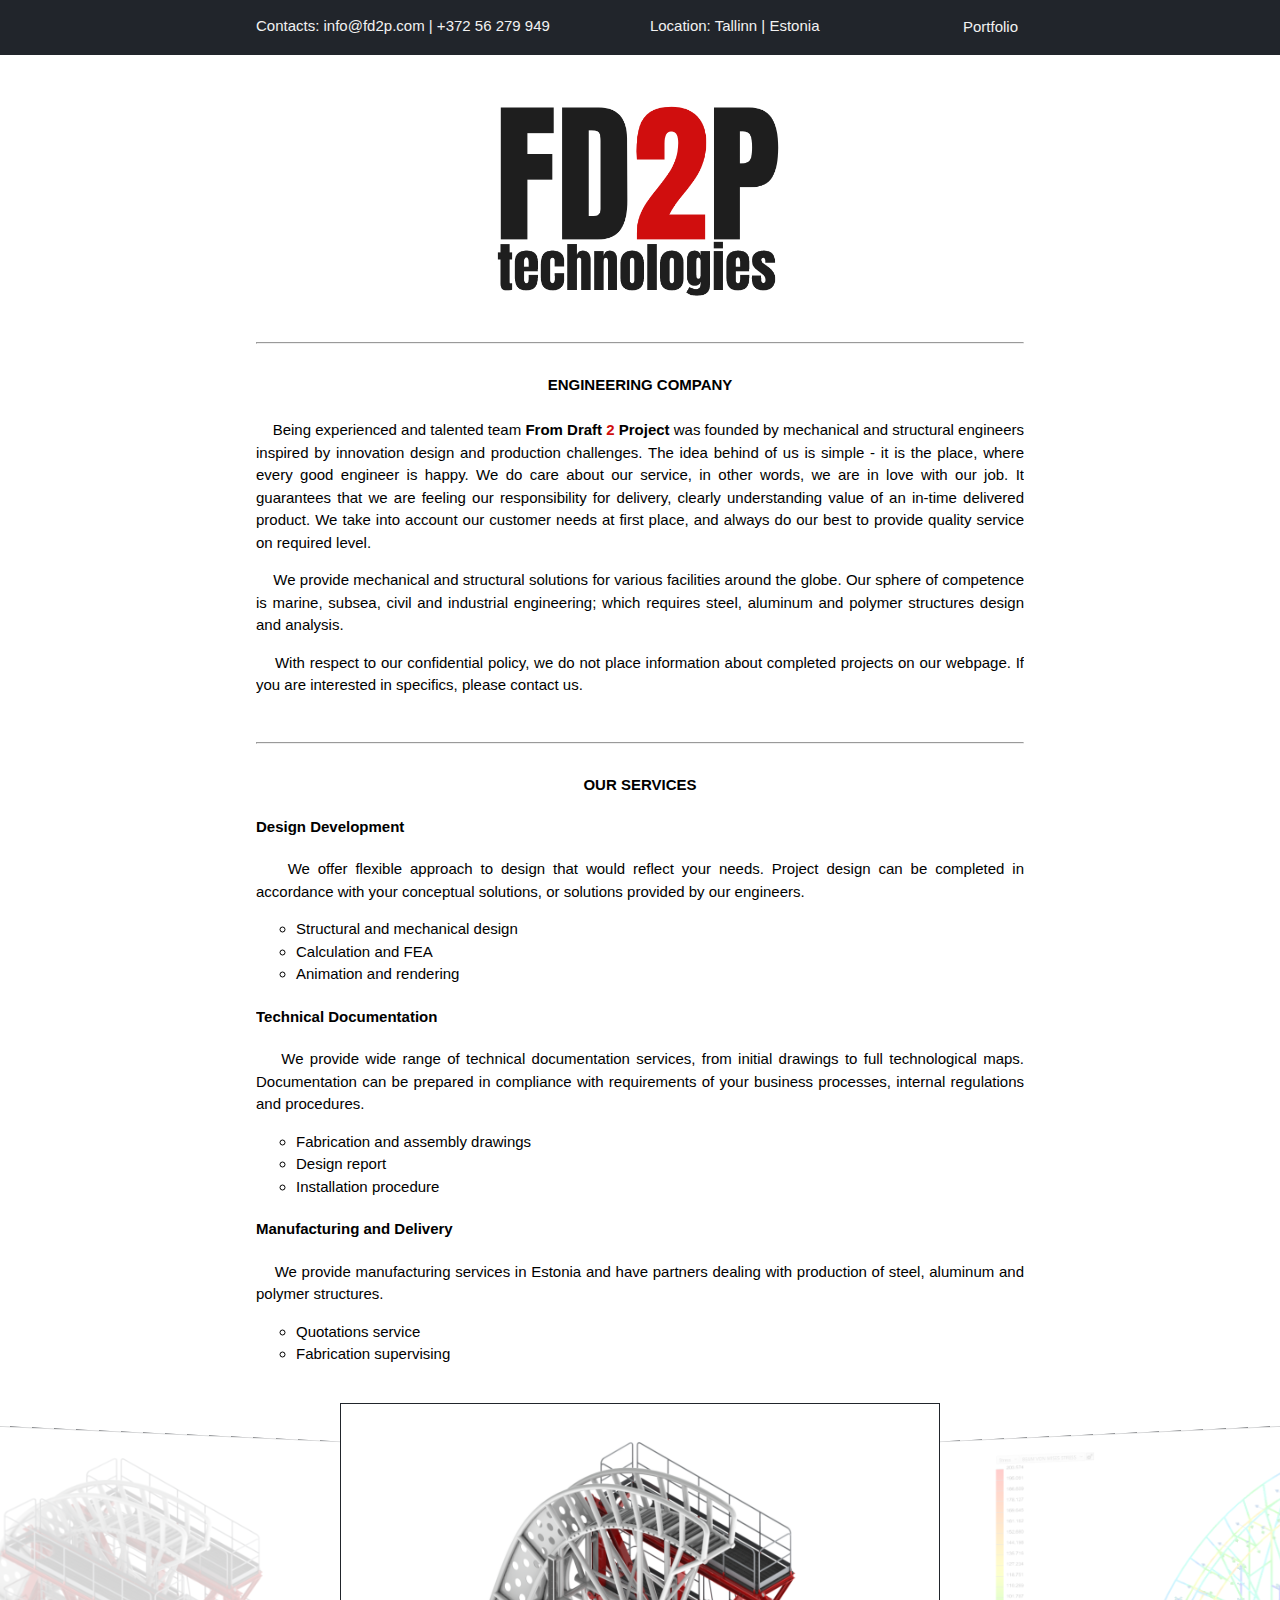
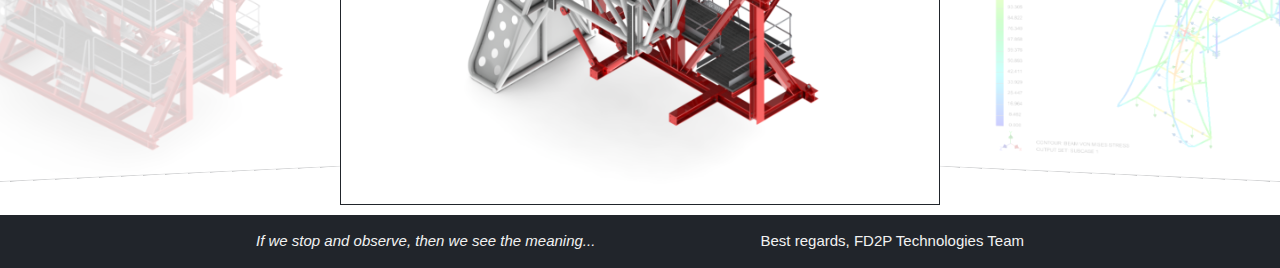
<file: index.html>
<!DOCTYPE html>
<html lang="en" dir="ltr">

  <head>
    <meta charset="utf-8">
    <meta name="viewport" content="width=device-width">
    <meta name="description" content="engineering company">
    <meta name="keywords" content="engineering, design, structural analysis, solidworks, inventor, engineering estonia, engineering tallinn">
    <meta name="author" content="mEQd">
    <title>FD2P Technologies | Welcome</title>
    <link rel="shortcut icon" href="./img/logo6.png" type="image/x-icon"/>
    <link rel="stylesheet" href="./css/style.css">
    <link rel="stylesheet" href="./css/swiper.min.css">
    <link rel="stylesheet" href="./css/animation.css">
  </head>

  <body>

<script>
    if ( window.history.replaceState ) {
      window.history.replaceState( null, null, window.location.href );
    }
</script>

<div class="form-popup" id="myForm">
  <form class="form-container" id="gform" target="hidden_iframe" onsubmit="submitted=true;"
  action="https://docs.google.com/forms/d/e/1FAIpQLScTd9fBzCMuUhwUB9GuHUFbkPM0qMY5mmIAIrSty6sQ7PY_sQ/formResponse?" >
    <h4>Document will be sent to your email</h4>
    <div class="box">
    <input type="email" for="entry.1957340205" placeholder="Enter your email" name="entry.1957340205" required>
    </div>
    <div class="box">
    <input type="name" for="entry.2038992309" placeholder="Enter your name" name="entry.2038992309" required>
    </div>
    <div class="box">
    <input type="organization" for="entry.385636057" placeholder="Enter your organization" name="entry.385636057" required>
    </div>
    <div class="box">
      <textarea type="message" for="entry.1992008592" placeholder="Enter your message" name="entry.1992008592" required></textarea>
    </div>
    <button type="submit" name="submit" value="submit" class="btn">Submit</button>
  </form>

<iframe name="hidden_iframe" id="hidden_iframe" style="display:none;" onload="if(submitted){}"></iframe>

<script
    src="https://code.jquery.com/jquery-3.4.1.min.js">
</script>

<script>
  var submitted = false;
</script>

  <script> $('#myForm').on('submit', function(e){

    	var container = $("#myForm");

    $('#myForm h4').text("Your submission has been processed. Thank you!");
        function fade(){
		      container.fadeOut();
          $('#gform').trigger("reset");
        }
        setTimeout(fade, 1000);
        });
      </script>

  <script>
    if ( window.history.replaceState ) {
      window.history.replaceState( null, null, window.location.href );
    }
  </script>

</div>

<script>
function Form() {
    	var container = $("#myForm");
    if (document.getElementById("myForm").style.display == "block") {
		container.fadeOut();
    }
    else {
		container.fadeIn();
      document.getElementById("myForm").style.opacity = "0.5";
      $('#myForm h4').text("Document will be sent to your email");
    }
}
</script>

<script>

$(document).mouseup(function(e) {

	var container = $("#myForm");

	if (!container.is(e.target) && container.has(e.target).length === 0){

		container.fadeOut();

	}
});

</script>

<!--Header-->
    <section id="header">
      <div class="container60">
        <ul>
          <li>Contacts: info@fd2p.com | +372 56 279 949</li>
          <li>Location: Tallinn | Estonia</li>
        </ul>
        <button class="open-button" onclick="Form()">Portfolio</button>
      </div>
    </section>

<!--Showcase-->
    <section id="showcase">
      <div class="container-absolute">
        <div class='row'>
          <div class='column-text'>
            <div class="box-animation-5">
              <div>that the dreams and plans have materialized for the comfort and welfare of all.</div>
            </div>
          </div>
          <div class='column-text'>
            <div class="box-animation-6">
              <div>I take the vision which comes from dreams and apply the magic of science and mathematics,</div>
            </div>
          </div>
          <div class='column-notext'>
          </div>
          <div class='column-text'>
            <div class="box-animation-7">
              <div>employing the capital of the thrifty and the products of many industries,</div>
            </div>
          </div>
          <div class='column-text'>
            <div class="box-animation-8">
              <div>And when we have completed our task all can see</div>
            </div>
          </div>
        </div>
        <div class='row'>
          <div class='column-text'>
            <div class="box-animation-9">
              <div>I organize the efforts and skills of my fellow workers</div>
            </div>
          </div>
          <div class='column-text'>
            <div class="box-animation-10">
              <div>and together we work toward our goal undaunted by hazards and obstacles.</div>
            </div>
          </div>
          <div class='column-notext'>
          </div>
          <div class='column-text'>
            <div class="box-animation-11">
              <div>I am an Engineer, I serve mankind, by making dreams come true.</div>
            </div>
          </div>
          <div class='column-text'>
            <div class="box-animation-12">
              <div>adding the heritage of my profession and my knowledge of nature's materials to create a design.</div>
            </div>
          </div>
        </div>
      </div>

      <div class="container100">
        <div class='row'>
          <div class='column-long'>
          </div>
        </div>
        <div class='row'>
          <div class='column-side'>
          </div>
          <div class='column-middle'>
            <img src="./img/logo5.png">
          </div>
            <div class='column-side'>
          </div>
        </div>
        <div class='row'>
          <div class='column-long'>
          </div>
        </div>
      </div>
    </section>

<!--About us-->
    <section id="aboutUs">
<div class="row-main">

  </div>
      <div class="container60">
        <hr>
        <br>
        <center><b>ENGINEERING COMPANY</b></center>
        <br>
      &nbsp; &nbsp; Being experienced and talented team <b>From Draft <font color="#d00e0e">2</font> Project</b>
          was founded by mechanical and structural engineers inspired by innovation design and production challenges.
          The idea behind of us is simple - it is the place, where every good engineer is happy.
          We do care about our service, in other words, we are in love with our job.
          It guarantees that we are feeling our responsibility for delivery, clearly understanding value of an in-time delivered product.
          We take into account our customer needs at first place, and always do our best to provide quality service on required level.
        <p>&nbsp; &nbsp; We provide mechanical and structural solutions for various facilities around the globe.
          Our sphere of competence is marine, subsea, civil and industrial engineering; which requires steel, aluminum and polymer structures design and analysis.</p>
        <p>&nbsp; &nbsp; With respect to our confidential policy, we do not place information about completed projects on our webpage. If you are interested in specifics, please contact us.</p>
        <br>
        <hr>
        <br>
        <center><b>OUR SERVICES</b></center>
        <h4>Design Development</h4>
          <p>&nbsp; &nbsp; We offer flexible approach to design that would reflect
            your needs. Project design can be completed in accordance with
            your conceptual solutions, or solutions provided by our engineers.</p>
          <ul style="list-style-type:circle;">
            <li>Structural and mechanical design</li>
            <li>Calculation and FEA</li>
            <li>Animation and rendering</li>
          </ul>

        <h4>Technical Documentation</h4>
          <p>&nbsp; &nbsp; We provide wide range of technical documentation services, from initial drawings to full technological maps.
            Documentation can be prepared in compliance with requirements of your business processes, internal regulations and procedures.</p>
          <ul style="list-style-type:circle;">
            <li>Fabrication and assembly drawings</li>
            <li>Design report</li>
            <li>Installation procedure</li>
          </ul>
        <h4>Manufacturing and Delivery</h4>
          <p>&nbsp; &nbsp; We provide manufacturing services in Estonia and have partners dealing with production of steel, aluminum and polymer structures.</p>
        <ul style="list-style-type:circle;">
          <li>Quotations service</li>
          <li>Fabrication supervising</li>
        </ul>
      </div>
      <br>
      </div>

  <!--Carousel-->
  <div class="swiper-container">
    <div class="swiper-wrapper">
      <div class="swiper-slide">
        <div class="card">
            <img src="./img/Main Assembly1.png" style="object-fit: contain; width:100%; height:100%;">
        </div>
      </div>

      <div class="swiper-slide">
        <div class="card">
          <img src="./img/Main Assembly2.png" style="object-fit: contain; width:100%; height:100%;">
        </div>
      </div>

      <div class="swiper-slide">
        <div class="card">
          <img src="./img/Main Assembly3.png" style="object-fit: contain; width:100%; height:100%;">
        </div>
      </div>

      <div class="swiper-slide">
        <div class="card">
          <img src="./img/Chute calculation1.png" style="object-fit: contain; width:100%; height:100%;">
        </div>
      </div>

      <div class="swiper-slide">
        <div class="card">
          <img src="./img/Chute calculation2.png" style="object-fit: contain; width:100%; height:100%;">
        </div>
      </div>

      <div class="swiper-slide">
        <div class="card">
          <img src="./img/Chute report.png" style="object-fit: contain; width:100%; height:100%;">
        </div>
      </div>

      <div class="swiper-slide">
        <div class="card">
          <img src="./img/Chute model drawings.png" style="object-fit: contain; width:100%; height:100%;">
        </div>
      </div>

      <div class="swiper-slide">
        <div class="card">
          <img src="./img/Platform drawings.png" style="object-fit: contain; width:100%; height:100%;">
        </div>
      </div>

      <div class="swiper-slide">
        <div class="card">
          <img src="./img/Chute model drawings2.png" style="object-fit: contain; width:100%; height:100%;">
        </div>
      </div>

    </div>
  </div>
<script src="./js/swiper.min.js"></script>

<script>
   var swiper = new Swiper('.swiper-container', {
     effect: 'coverflow',
     grabCursor: true,
     loop: true,
     centeredSlides: true,
     slidesPerView: 'auto',
     coverflowEffect: {
       rotate: 20,
       stretch: 0,
       depth: 200,
       modifier: 1,
       slideShadows : true,

     },
     pagination: {
       el: '.swiper-pagination',
     },
   });

 </script>

    </section>

  <!--Footer-->
    <section id="footer">
      <div class="container60">
      <ul>
        <li class="a"><i>If we stop and observe, then we see the meaning...</i></li>
        <li class="b">Best regards, FD2P Technologies Team</li>
      </ul>
      </div>
    </section>
  </body>
</html>
</file>
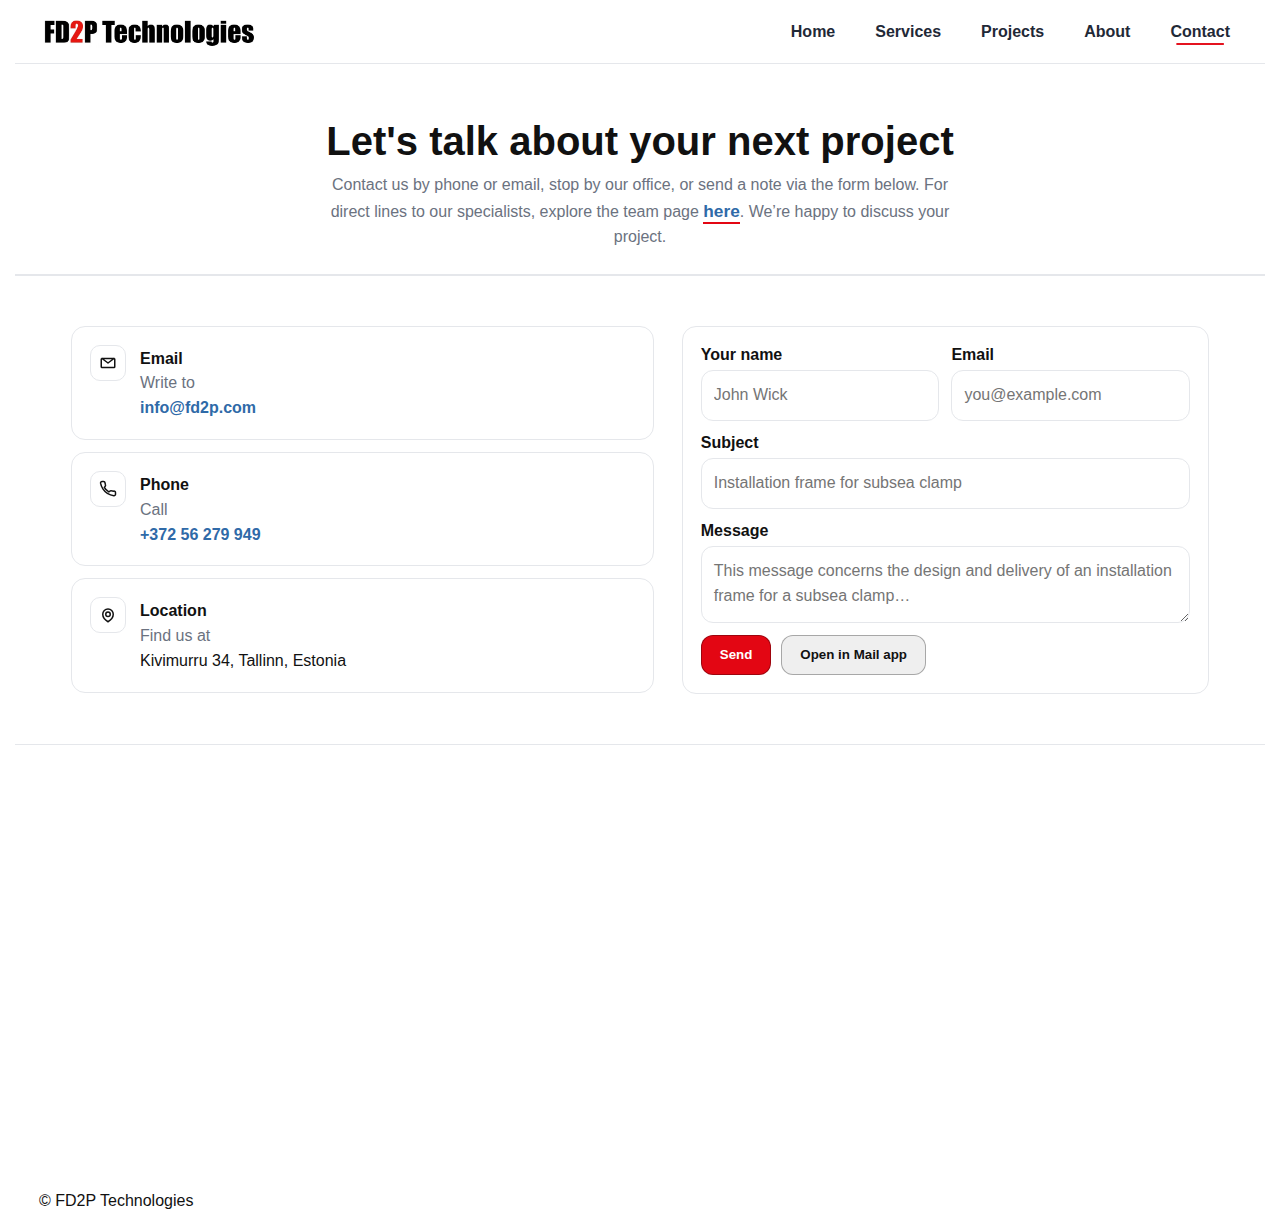
<file: test/contact.html>
<!doctype html>
<html lang="en" class="no-js">
<head>
  <meta charset="utf-8" />
  <title>FD2P — Contact</title>
  <meta name="viewport" content="width=device-width, initial-scale=1" />
  <meta name="description" content="Get in touch with FD2P — Mechanical & Structural Engineering." />

  <!-- Global site styles -->
  <link rel="stylesheet" href="css/style.css" />
  <link rel="preload" as="image" href="assets/logo2.jpg" />

  <!-- Page-local styles -->
  <style>
    .page-hero{ padding:48px 0 24px; border-bottom:1px solid var(--line); }
.page-hero h1{ margin:8px 0 0; font-size:clamp(28px,4.4vw,40px); line-height:1.08; }
/* Center hero */
.page-hero .container{ text-align:center; }
.page-hero p{ margin:10px auto 0; color:var(--muted); max-width:70ch; }
/* Emphasized inline link in hero */
.page-hero a.hero-link{
  font-weight: 600;            /* bold */
  font-size: 1.08em;           /* a bit larger */
  text-decoration: none;       /* remove default underline */
  color: inherit;              /* keep text color */
  border-bottom: 2px solid var(--accent);  /* red line under the word */
  padding-bottom: 1px;
  cursor: pointer;
}
.page-hero a.hero-link:hover,
.page-hero a.hero-link:focus-visible{
  color: var(--accent);
  border-bottom-width: 3px;
  outline: none;
}

    .contact-grid{ display:grid; grid-template-columns:1.05fr .95fr; gap:28px; padding:0px clamp(24px, 6vw, 56px); }
@media (max-width:980px){
  .contact-grid{
    grid-template-columns:1fr;
    padding:28px clamp(18px, 6vw, 32px);
  }
}

    .contact-card{ border:1px solid var(--line); border-radius:14px; padding:18px; display:grid; grid-template-columns:auto 1fr; gap:12px 14px; align-items:start; background:#fff; }
    .contact-card + .contact-card{ margin-top:12px; }
    .contact-card .icon{ width:36px; height:36px; border-radius:10px; border:1px solid var(--line); display:flex; align-items:center; justify-content:center; }
    .contact-card h3{ margin:2px 0 0; font-size:16px; }
    .contact-card p{ margin:0; color:var(--muted); }
    .contact-card a{ font-weight:700; text-decoration:none; }

    .contact-form{ border:1px solid var(--line); border-radius:14px; padding:18px; background:#fff; }
    .contact-form h2{ margin:0 0 8px; font-size:18px; }
    .form-row{ display:grid; grid-template-columns:1fr 1fr; gap:12px; }
    @media (max-width:680px){ .form-row{ grid-template-columns:1fr; } }
    .field{ display:flex; flex-direction:column; gap:6px; }
.field label{
  font-weight: 700;
  font-size: 16px;
  line-height: 1.2;
}
    .field input, .field textarea{
      font:inherit; padding:12px; border:1px solid var(--line); border-radius:12px;
      outline:none; background:#fff; transition:border-color .18s ease, box-shadow .18s ease;
    }
    .field input:focus, .field textarea:focus{ border-color:#d1d5db; box-shadow:0 0 0 3px rgba(227,6,19,.10); }
    .field textarea{ min-height:77px; resize:vertical; }
    .hint{ color:var(--muted); font-size:12px; margin-top:-2px; }

    .actions{ display:flex; flex-wrap:wrap; gap:10px; align-items:center; justify-content:flex-start; margin-top:12px; }
    .actions .btn{ height:40px; border-radius:12px; padding:0 18px; }

    .map-wrap{ border-top:1px solid var(--line); }
    .map-embed{ width:100%; height:420px; border:0; display:block; }

    .site-footer{ margin-top:24px; }

/* Muted blue links — scoped to Contact content (not header/offcanvas) */
.contact-page {
  --link-muted: #2f6aa8;
  --link-muted-hover: #245a90;
  --link-muted-visited: #2a5f98;
}

.contact-page .page-hero a:not(.btn),
.contact-page .section a:not(.btn) {
  color: var(--link-muted);
  text-decoration-color: currentColor;
}

.contact-page .page-hero a:hover:not(.btn),
.contact-page .section a:hover:not(.btn),
.contact-page .page-hero a:focus-visible:not(.btn),
.contact-page .section a:focus-visible:not(.btn) {
  color: var(--link-muted-hover);
  text-decoration-color: currentColor;
  outline: none;
}

.contact-page .page-hero a:visited:not(.btn),
.contact-page .section a:visited:not(.btn) {
  color: var(--link-muted-visited);
}

/* --- Exact 50px gaps above and below the contact grid --- */
.contact-page .section{
  padding: 50px 0;
}

.contact-page .contact-grid{
  padding: 0 clamp(24px, 6vw, 56px);
}
@media (max-width: 980px){
  .contact-page .contact-grid{
    padding: 0 clamp(18px, 6vw, 32px);
  }
}
  </style>
</head>

<body class="contact-page is-collapsed">
  <!-- HEADER: small logo + same Menu as Home -->
  <header class="site-header" role="banner">
    <div class="container header-inner">
      <a class="brand" href="index.html" aria-label="FD2P — Home">
        <img src="assets/logo2.jpg" alt="FD2P small logo"
             onerror="this.onerror=null;this.src='assets/logo1.jpg'"/>
      </a>

      <nav class="main-nav" aria-label="Primary">
        <a href="index.html">Home</a>
        <a href="services.html">Services</a>
        <a href="projects.html">Projects</a>
        <a href="about.html">About</a>
        <a class="btn btn-outline btn-outline-dark" href="contact.html" aria-current="page">Contact</a>
      </nav>

      <button class="menu-toggle btn btn-outline-dark" type="button"
              aria-label="Open menu" aria-expanded="false">☰ Menu</button>
    </div>
  </header>

  <!-- OFFCANVAS -->
  <div class="offcanvas" aria-hidden="true">
    <div class="offcanvas-backdrop"></div>
    <aside class="offcanvas-panel" role="dialog" aria-modal="true" aria-label="Site menu">
      <div class="offcanvas-head">
        <a class="offcanvas-brand" href="index.html" aria-label="FD2P — Home">
          <img src="assets/logo2.jpg" alt="FD2P small logo" />
        </a>
        <button class="offcanvas-close" type="button" aria-label="Close menu">✕</button>
      </div>
      <nav class="offcanvas-nav" aria-label="Mobile"></nav>
    </aside>
  </div>

  <!-- PAGE HERO -->
  <section class="page-hero">
    <div class="container">
      <h1>Let's talk about your next project</h1>
<p>
  Contact us by phone or email, stop by our office, or send a note via the form below.
  For direct lines to our specialists, explore the team page
  <a class="hero-link" href="about.html">here</a>.
  We’re happy to discuss your project.
</p>
    </div>
  </section>

  <!-- CONTACT GRID -->
  <section class="section">
    <div class="container contact-grid">
      <div>
        <div class="contact-card">
          <div class="icon" aria-hidden="true">
            <svg width="18" height="18" viewBox="0 0 24 24" fill="none"
                 xmlns="http://www.w3.org/2000/svg"><path d="M4 6h16a1 1 0 0 1 1 1v10a1 1 0 0 1-1 1H4a1 1 0 0 1-1-1V7a1 1 0 0 1 1-1Zm0 0 8 6 8-6"
                 stroke="currentColor" stroke-width="2" stroke-linecap="round" stroke-linejoin="round"/></svg>
          </div>
          <div>
            <h3>Email</h3>
            <p>Write to</p>
            <a id="email-link" href="mailto:info@fd2p.com">info@fd2p.com</a>
          </div>
        </div>

        <div class="contact-card">
          <div class="icon" aria-hidden="true">
            <svg width="18" height="18" viewBox="0 0 24 24" fill="none"
                 xmlns="http://www.w3.org/2000/svg"><path d="M22 16.92v2a2 2 0 0 1-2.18 2 19.86 19.86 0 0 1-8.63-3.07 19.5 19.5 0 0 1-6-6A19.86 19.86 0 0 1 2.08 4.18 2 2 0 0 1 4.06 2h2a2 2 0 0 1 2 1.72c.12.9.3 1.78.54 2.64a2 2 0 0 1-.45 2.11L7.09 9.91a16 16 0 0 0 6 6l1.44-1.06a2 2 0 0 1 2.11-.45c.86.24 1.74.42 2.64.54A2 2 0 0 1 22 16.92Z"
                 stroke="currentColor" stroke-width="2" stroke-linecap="round" stroke-linejoin="round"/></svg>
          </div>
          <div>
            <h3>Phone</h3>
            <p>Call</p>
            <a id="phone-link" href="tel:+37256279949">+372 56 279 949</a>
          </div>
        </div>

        <div class="contact-card">
          <div class="icon" aria-hidden="true">
            <svg width="18" height="18" viewBox="0 0 24 24" fill="none"
                 xmlns="http://www.w3.org/2000/svg"><path d="M12 21s-7-4.35-7-10a7 7 0 1 1 14 0c0 5.65-7 10-7 10Z"
                 stroke="currentColor" stroke-width="2" stroke-linecap="round" stroke-linejoin="round"/><circle cx="12" cy="11" r="3" stroke="currentColor" stroke-width="2"/></svg>
          </div>
          <div>
            <h3>Location</h3>
            <p>Find us at</p>
            <span>Kivimurru 34, Tallinn, Estonia</span>
          </div>
        </div>
      </div>

      <div>
        <form class="contact-form" id="contactForm" autocomplete="on" novalidate>
          <div class="form-row">
            <div class="field">
              <label for="name">Your name</label>
              <input id="name" name="name" type="text" placeholder="John Wick" required />
            </div>
            <div class="field">
              <label for="email">Email</label>
              <input id="email" name="email" type="email" placeholder="you@example.com" inputmode="email" required />
            </div>
          </div>
          <div class="field" style="margin-top:12px;">
            <label for="subject">Subject</label>
            <input id="subject" name="subject" type="text" placeholder="Installation frame for subsea clamp" required />
          </div>
          <div class="field" style="margin-top:12px;">
            <label for="message">Message</label>
            <textarea id="message" name="message" placeholder="This message concerns the design and delivery of an installation frame for a subsea clamp…" required></textarea>
          </div>
          <div class="actions">
            <button class="btn btn-accent btn-outline-dark" type="submit">Send</button>
            <button class="btn btn-outline btn-outline-dark" type="button" id="mailtoBtn">Open in Mail app</button>
          </div>
        </form>
      </div>
    </div>
  </section>

<!-- MAP -->
<section class="map-wrap" aria-label="Map">
  <iframe class="map-embed" title="Tallinn map"
    src="https://www.openstreetmap.org/export/embed.html?bbox=24.775278%2C59.418389%2C24.805278%2C59.434389&layer=mapnik&marker=59.426389%2C24.790278"></iframe>
</section>

  <!-- FOOTER -->
  <footer class="site-footer">
    <div class="container">
      <span>© FD2P Technologies</span>
    </div>
  </footer>

  <!-- Global scripts -->
  <script src="js/main.js"></script>
  <script>
    (function(){
      const form = document.getElementById('contactForm');
      const mailBtn = document.getElementById('mailtoBtn');
      const emailTo = (document.getElementById('email-link')?.getAttribute('href') || 'mailto:contact@example.com').replace('mailto','').replace(':','');

      function buildMailto(){
        const name = document.getElementById('name').value.trim();
        const from = document.getElementById('email').value.trim();
        const subject = document.getElementById('subject').value.trim() || 'Project inquiry';
        const msg = document.getElementById('message').value.trim();
        const body = [ name ? `Name: ${name}` : '', from ? `Email: ${from}` : '', '', msg ]
          .filter(Boolean).join('%0D%0A');
        return `mailto:${encodeURIComponent(emailTo)}?subject=${encodeURIComponent(subject)}&body=${body}`;
      }

      form?.addEventListener('submit', function(e){
        e.preventDefault();
        const ids = ['name','email','subject','message'];
        let ok = true;
        ids.forEach(id => {
          const el = document.getElementById(id);
          if (!el.checkValidity() || !el.value.trim()) { el.reportValidity?.(); ok = false; }
        });
        if (!ok) return;
        window.location.href = buildMailto();
      });

      mailBtn?.addEventListener('click', function(){
        window.location.href = buildMailto();
      });
    })();
  </script>
</body>
</html>
</file>
<file: css/style.css>
html{
  overflow-y: scroll;
}

body{
  font: 15px/1.5 Arial, Helvetica,sans-serif;
  padding: 0;
  margin: 0;
  /*background-image: url(https://fd2p.com/img/paper.png); */
  background-color:white;
}

/* Email form */

/* Button used to open the contact form - fixed at the bottom of the page */
.open-button {
  margin-bottom: 15px;
  float: right;
  color: #f2f2f2;
  border: none;
  cursor: pointer;
  background-color: Transparent;
  background-repeat:no-repeat;
  overflow: hidden;
  outline:none;
  font: 15px/1.5 Arial, Helvetica,sans-serif;
}

/* The popup form - hidden by default */
.form-popup {
  position:absolute;
  text-align: center;
  top: 80px;
  right: 120px;
  display: none;
  width: 320px;
  height: 440px;
  z-index: 2;
}

/* Add styles to the form container */
.form-container{
  padding: 10px;
  border: 1px solid #21252b;
  background-color: #fff;
}

/* Full-width input fields */
.form-container input[type=email], .form-container input[type=name], .form-container input[type=organization]{
  width: 276px;
  padding: 10px;
  border: 1px solid #ddd;
  font: 12px/1 Arial, Helvetica,sans-serif;
  -webkit-box-shadow: 0 0 0px 1000px #f2f2f2 inset;
}

.form-container textarea[type=message]{
  min-height: 70px;
  max-height: 300px;
  max-width: 276px;
  min-width: 276px;
  padding: 10px;
  border: 1px solid #ddd;
  font: 12px/1 Arial, Helvetica,sans-serif;
  -webkit-box-shadow: 0 0 0px 1000px #f2f2f2 inset;
}

.box{
  width: 100%;
  margin: 5px 0px 5px 0px;
  border: none;
}

/* When the inputs get focus, do something */
.form-container input[type=email]:focus, .form-container input[type=name]:focus, .form-container input[type=organization]:focus, .form-container input[type=message]:focus{
  background-color: #ddd;
  outline: none;
}

/* Set a style for the submit button */
.btn{
  background-color: #d00e0e;
  color: #f2f2f2;
  padding: 10px;
  border: 1px solid #ddd;
  cursor: pointer;
  width: 100%;
  margin-bottom: 5px;
  opacity: 0.8;
}

/* Add some hover effects to buttons */
.btn:hover{
  color: #f2f2f2;
  opacity: 1;
}

/* Add some hover effects to buttons */
.open-button:hover{
  color: #d00e0e;
  opacity: 1;
}

/* Global */
.container-absolute{
  position: absolute;
  width: 100%;
  margin: auto;
  overflow: hidden;
  z-index: 0;
}

.container60{
  width: 60%;
  margin: 0px auto 0 auto;
  overflow: hidden;
}

.container100{
  width: 100%;
  margin: auto;
  overflow: hidden;
}

.column-main{
  width: 15%;
  max-width: 250px;
  max-height: 100%;
  overflow: hidden;
}

.row-main{
    display: flex;
    flex-direction: row;

}

.row{
  display: flex;
  flex-direction: row;
  flex-wrap: wrap;
  margin: auto;
  width: 90%;
}

.column-middle{
  width: 300px;
  height: 200px;
}

.column-side{
  display: flex;
  flex-direction: column;
  flex-basis: 100%;
  flex: 1
}

.column-long{
  display: flex;
  flex-direction: column;
  height: 40px;
  flex-basis: 100%;
  flex: 1
}

.column-text{
  display: flex;
  flex-direction: column;
  align-items: center;
  justify-content: center;
  height: 140px;
  flex-basis: 100%;
  flex: 1
}

.column-notext{
  width: 380px;
  height: 140px;
}

/* Header */

#header{
  background: #21252b;
  color: #f2f2f2;
  min-height: 50px;
  white-space: nowrap;
}

#header ul{
  padding: 0px;
}

#header li{
  float: left;
  display: inline;
  padding: 0 100px 0 0;
}

/* Showcase */

#showcase .column-middle img{
  width: 100%;
}

#showcase .box-animation-1{
  display: grid;
  grid-template-columns: repeat(10, auto);
  width: 100%;
  height: 100%;
  align-items: center;
  justify-items: center;
  color: #21252b;
  font: 12px/1.5 Arial, Helvetica,sans-serif;
}

#showcase .box-animation-2{
  display: grid;
  grid-template-columns: repeat(3, auto);
  width: 100%;
  height: 100%;
  align-items: center;
  justify-items: center;
  color: #21252b;
  font: 12px/1.5 Arial, Helvetica,sans-serif;
}

#showcase .box-animation-3{
  display: grid;
  grid-template-columns: repeat(3, auto);
  width: 100%;
  height: 100%;
  align-items: center;
  justify-items: center;
  color: #21252b;
  font: 12px/1.5 Arial, Helvetica,sans-serif;
}

#showcase .box-animation-4{
  display: grid;
  grid-template-columns: repeat(10, auto);
  width: 100%;
  height: 100%;
  align-items: center;
  justify-items: center;
  color: #21252b;
  font: 12px/1.5 Arial, Helvetica,sans-serif;
}

#showcase .box-animation-5{
  color: #21252b;
  font: 15px/1.2 Arial, Helvetica,sans-serif;
  font-style: italic;
  padding: 10px;
}

#showcase .box-animation-6{
  color: #21252b;
  font: 15px/1.2 Arial, Helvetica,sans-serif;
  font-style: italic;
  padding: 10px;
}

#showcase .box-animation-7{
  color: #21252b;
  font: 15px/1.2 Arial, Helvetica,sans-serif;
  font-style: italic;
  padding: 10px;
}

#showcase .box-animation-8{
  color: #21252b;
  font: 15px/1.2 Arial, Helvetica,sans-serif;
  font-style: italic;
  padding: 10px;
}

#showcase .box-animation-9{
  color: #21252b;
  font: 15px/1.2 Arial, Helvetica,sans-serif;
  font-style: italic;
  padding: 10px;
}

#showcase .box-animation-10{
  color: #21252b;
  font: 15px/1.2 Arial, Helvetica,sans-serif;
  font-style: italic;
  padding: 10px;
}

#showcase .box-animation-11{
  color: #21252b;
  font: 15px/1.2 Arial, Helvetica,sans-serif;
  font-style: italic;
  padding: 10px;
}

#showcase .box-animation-12{
  color: #21252b;
  font: 15px/1.2 Arial, Helvetica,sans-serif;
  font-style: italic;
  padding: 10px;
}

/* Services */

#aboutUs{
    padding-bottom: 10px;
    text-align: justify;
}

/* Footer */

#footer{
  background: #21252b;
  color: #f2f2f2;
  min-height: 50px;
  height: auto;
}

#footer ul{
  padding: 0;
}

#footer li.a{
  float: left;
}

#footer li.b{
  float: right;
  display: inline;
  margin-bottom: 15px;
}

.card{
  position: relative;
  display: flex;
  justify-content: center;
  max-width:598px;
  width: 100%;
  height: 400px;
  margin: auto;
  background-color: #fff;
  border: 1px solid #21252b;
}
</file>
<file: css/animation.css>
@media only screen and (max-width: 800px) {
    #showcase .box-animation-5, .box-animation-6, .box-animation-7, .box-animation-8, .box-animation-9, .box-animation-10, .box-animation-11, .box-animation-12{
        display: none;
    }
    .column-middle{
      width: 280px;
      height: 190px;
    }
    .container60{
      width: 90%;
    }
    .form-popup {
      top: 110px;
      left: 50%;
      margin-left:-160px;
    }
    .card{
      height: 300px;
    }
    #aboutUs .column-main{
        display: none;
    }
  }

@keyframes fadeInOut{
  0%{
    opacity: 0;
  }

  3%{
    opacity: 0.5;
  }

  6%{
    opacity: 0;
  }
}

@keyframes fadeInOut-text{
  0%{
    opacity: 0;
  }

  10%{
    opacity: 0.5;
  }

  20%{
    opacity: 0;
  }
}

.box-animation-1 div:nth-child(1){
  opacity: 0;
  animation-name: fadeInOut;
  animation-delay: 33s;
  animation-duration: 82s;
  animation-iteration-count: infinite;
}

.box-animation-1 div:nth-child(2){
  opacity: 0;
  animation-name: fadeInOut;
  animation-delay: 12s;
  animation-duration: 82s;
  animation-iteration-count: infinite;
}

.box-animation-1 div:nth-child(3){
  opacity: 0;
  animation-name: fadeInOut;
  animation-delay: 50s;
  animation-duration: 82s;
  animation-iteration-count: infinite;
}

.box-animation-1 div:nth-child(4){
  opacity: 0;
  animation-name: fadeInOut;
  animation-delay: 34s;
  animation-duration: 82s;
  animation-iteration-count: infinite;
}

.box-animation-1 div:nth-child(5){
  opacity: 0;
  animation-name: fadeInOut;
  animation-delay: 19s;
  animation-duration: 82s;
  animation-iteration-count: infinite;
}

.box-animation-1 div:nth-child(6){
  opacity: 0;
  animation-name: fadeInOut;
  animation-delay: 60s;
  animation-duration: 82s;
  animation-iteration-count: infinite;
}

.box-animation-1 div:nth-child(7){
  opacity: 0;
  animation-name: fadeInOut;
  animation-delay: 5s;
  animation-duration: 82s;
  animation-iteration-count: infinite;
}

.box-animation-1 div:nth-child(8){
  opacity: 0;
  animation-name: fadeInOut;
  animation-delay: 73s;
  animation-duration: 82s;
  animation-iteration-count: infinite;
}

.box-animation-1 div:nth-child(9){
  opacity: 0;
  animation-name: fadeInOut;
  animation-delay: 26s;
  animation-duration: 82s;
  animation-iteration-count: infinite;
}

.box-animation-1 div:nth-child(10){
  opacity: 0;
  animation-name: fadeInOut;
  animation-delay: 6s;
  animation-duration: 82s;
  animation-iteration-count: infinite;
}

.box-animation-1 div:nth-child(11){
  opacity: 0;
  animation-name: fadeInOut;
  animation-delay: 56s;
  animation-duration: 82s;
  animation-iteration-count: infinite;
}

.box-animation-1 div:nth-child(12){
  opacity: 0;
  animation-name: fadeInOut;
  animation-delay: 72s;
  animation-duration: 82s;
  animation-iteration-count: infinite;
}

.box-animation-1 div:nth-child(13){
  opacity: 0;
  animation-name: fadeInOut;
  animation-delay: 53s;
  animation-duration: 82s;
  animation-iteration-count: infinite;
}

.box-animation-1 div:nth-child(14){
  opacity: 0;
  animation-name: fadeInOut;
  animation-delay: 13s;
  animation-duration: 82s;
  animation-iteration-count: infinite;
}

.box-animation-1 div:nth-child(15){
  opacity: 0;
  animation-name: fadeInOut;
  animation-delay: 38s;
  animation-duration: 82s;
  animation-iteration-count: infinite;
}

.box-animation-1 div:nth-child(16){
  opacity: 0;
  animation-name: fadeInOut;
  animation-delay: 25s;
  animation-duration: 82s;
  animation-iteration-count: infinite;
}

.box-animation-1 div:nth-child(17){
  opacity: 0;
  animation-name: fadeInOut;
  animation-delay: 47s;
  animation-duration: 82s;
  animation-iteration-count: infinite;
}

.box-animation-1 div:nth-child(18){
  opacity: 0;
  animation-name: fadeInOut;
  animation-delay: 20s;
  animation-duration: 82s;
  animation-iteration-count: infinite;
}

.box-animation-1 div:nth-child(19){
  opacity: 0;
  animation-name: fadeInOut;
  animation-delay: 71s;
  animation-duration: 82s;
  animation-iteration-count: infinite;
}

.box-animation-1 div:nth-child(20){
  opacity: 0;
  animation-name: fadeInOut;
  animation-delay: 46s;
  animation-duration: 82s;
  animation-iteration-count: infinite;
}

.box-animation-2 div:nth-child(1){
  opacity: 0;
  animation-name: fadeInOut;
  animation-delay: 51s;
  animation-duration: 82s;
  animation-iteration-count: infinite;
}

.box-animation-2 div:nth-child(2){
  opacity: 0;
  animation-name: fadeInOut;
  animation-delay: 18s;
  animation-duration: 82s;
  animation-iteration-count: infinite;
}

.box-animation-2 div:nth-child(3){
  opacity: 0;
  animation-name: fadeInOut;
  animation-delay: 59s;
  animation-duration: 82s;
  animation-iteration-count: infinite;
}

.box-animation-2 div:nth-child(4){
  opacity: 0;
  animation-name: fadeInOut;
  animation-delay: 77s;
  animation-duration: 82s;
  animation-iteration-count: infinite;
}

.box-animation-2 div:nth-child(5){
  opacity: 0;
  animation-name: fadeInOut;
  animation-delay: 37s;
  animation-duration: 82s;
  animation-iteration-count: infinite;
}

.box-animation-2 div:nth-child(6){
  opacity: 0;
  animation-name: fadeInOut;
  animation-delay: 32s;
  animation-duration: 82s;
  animation-iteration-count: infinite;
}

.box-animation-2 div:nth-child(7){
  opacity: 0;
  animation-name: fadeInOut;
  animation-delay: 11s;
  animation-duration: 82s;
  animation-iteration-count: infinite;
}

.box-animation-2 div:nth-child(8){
  opacity: 0;
  animation-name: fadeInOut;
  animation-delay: 52s;
  animation-duration: 82s;
  animation-iteration-count: infinite;
}

.box-animation-2 div:nth-child(9){
  opacity: 0;
  animation-name: fadeInOut;
  animation-delay: 80s;
  animation-duration: 82s;
  animation-iteration-count: infinite;
}

.box-animation-2 div:nth-child(10){
  opacity: 0;
  animation-name: fadeInOut;
  animation-delay: 57s;
  animation-duration: 82s;
  animation-iteration-count: infinite;
}

.box-animation-2 div:nth-child(11){
  opacity: 0;
  animation-name: fadeInOut;
  animation-delay: 78s;
  animation-duration: 82s;
  animation-iteration-count: infinite;
}

.box-animation-2 div:nth-child(12){
  opacity: 0;
  animation-name: fadeInOut;
  animation-delay: 14s;
  animation-duration: 82s;
  animation-iteration-count: infinite;
}

.box-animation-2 div:nth-child(13){
  opacity: 0;
  animation-name: fadeInOut;
  animation-delay: 82s;
  animation-duration: 82s;
  animation-iteration-count: infinite;
}

.box-animation-2 div:nth-child(14){
  opacity: 0;
  animation-name: fadeInOut;
  animation-delay: 30s;
  animation-duration: 82s;
  animation-iteration-count: infinite;
}

.box-animation-2 div:nth-child(15){
  opacity: 0;
  animation-name: fadeInOut;
  animation-delay: 76s;
  animation-duration: 82s;
  animation-iteration-count: infinite;
}

.box-animation-2 div:nth-child(16){
  opacity: 0;
  animation-name: fadeInOut;
  animation-delay: 17s;
  animation-duration: 82s;
  animation-iteration-count: infinite;
}

.box-animation-2 div:nth-child(17){
  opacity: 0;
  animation-name: fadeInOut;
  animation-delay: 58s;
  animation-duration: 82s;
  animation-iteration-count: infinite;
}

.box-animation-2 div:nth-child(18){
  opacity: 0;
  animation-name: fadeInOut;
  animation-delay: 55s;
  animation-duration: 82s;
  animation-iteration-count: infinite;
}

.box-animation-2 div:nth-child(19){
  opacity: 0;
  animation-name: fadeInOut;
  animation-delay: 36s;
  animation-duration: 82s;
  animation-iteration-count: infinite;
}

.box-animation-2 div:nth-child(20){
  opacity: 0;
  animation-name: fadeInOut;
  animation-delay: 81s;
  animation-duration: 82s;
  animation-iteration-count: infinite;
}

.box-animation-2 div:nth-child(21){
  opacity: 0;
  animation-name: fadeInOut;
  animation-delay: 10s;
  animation-duration: 82s;
  animation-iteration-count: infinite;
}

.box-animation-3 div:nth-child(1){
  opacity: 0;
  animation-name: fadeInOut;
  animation-delay: 62s;
  animation-duration: 82s;
  animation-iteration-count: infinite;
}

.box-animation-3 div:nth-child(2){
  opacity: 0;
  animation-name: fadeInOut;
  animation-delay: 43s;
  animation-duration: 82s;
  animation-iteration-count: infinite;
}

.box-animation-3 div:nth-child(3){
  opacity: 0;
  animation-name: fadeInOut;
  animation-delay: 70s;
  animation-duration: 82s;
  animation-iteration-count: infinite;
}

.box-animation-3 div:nth-child(4){
  opacity: 0;
  animation-name: fadeInOut;
  animation-delay: 7s;
  animation-duration: 82s;
  animation-iteration-count: infinite;
}

.box-animation-3 div:nth-child(5){
  opacity: 0;
  animation-name: fadeInOut;
  animation-delay: 65s;
  animation-duration: 82s;
  animation-iteration-count: infinite;
}

.box-animation-3 div:nth-child(6){
  opacity: 0;
  animation-name: fadeInOut;
  animation-delay: 21s;
  animation-duration: 82s;
  animation-iteration-count: infinite;
}

.box-animation-3 div:nth-child(7){
  opacity: 0;
  animation-name: fadeInOut;
  animation-delay: 68s;
  animation-duration: 82s;
  animation-iteration-count: infinite;
}

.box-animation-3 div:nth-child(8){
  opacity: 0;
  animation-name: fadeInOut;
  animation-delay: 49s;
  animation-duration: 82s;
  animation-iteration-count: infinite;
}

.box-animation-3 div:nth-child(9){
  opacity: 0;
  animation-name: fadeInOut;
  animation-delay: 4s;
  animation-duration: 82s;
  animation-iteration-count: infinite;
}

.box-animation-3 div:nth-child(10){
  opacity: 0;
  animation-name: fadeInOut;
  animation-delay: 42s;
  animation-duration: 82s;
  animation-iteration-count: infinite;
}

.box-animation-3 div:nth-child(11){
  opacity: 0;
  animation-name: fadeInOut;
  animation-delay: 63s;
  animation-duration: 82s;
  animation-iteration-count: infinite;
}

.box-animation-3 div:nth-child(12){
  opacity: 0;
  animation-name: fadeInOut;
  animation-delay: 27s;
  animation-duration: 82s;
  animation-iteration-count: infinite;
}

.box-animation-3 div:nth-child(13){
  opacity: 0;
  animation-name: fadeInOut;
  animation-delay: 24s;
  animation-duration: 82s;
  animation-iteration-count: infinite;
}

.box-animation-3 div:nth-child(14){
  opacity: 0;
  animation-name: fadeInOut;
  animation-delay: 69s;
  animation-duration: 82s;
  animation-iteration-count: infinite;
}

.box-animation-3 div:nth-child(15){
  opacity: 0;
  animation-name: fadeInOut;
  animation-delay: 66s;
  animation-duration: 82s;
  animation-iteration-count: infinite;
}

.box-animation-3 div:nth-child(16){
  opacity: 0;
  animation-name: fadeInOut;
  animation-delay: 45s;
  animation-duration: 82s;
  animation-iteration-count: infinite;
}

.box-animation-3 div:nth-child(17){
  opacity: 0;
  animation-name: fadeInOut;
  animation-delay: 1s;
  animation-duration: 82s;
  animation-iteration-count: infinite;
}

.box-animation-3 div:nth-child(18){
  opacity: 0;
  animation-name: fadeInOut;
  animation-delay: 41s;
  animation-duration: 82s;
  animation-iteration-count: infinite;
}

.box-animation-3 div:nth-child(19){
  opacity: 0;
  animation-name: fadeInOut;
  animation-delay: 61s;
  animation-duration: 82s;
  animation-iteration-count: infinite;
}

.box-animation-3 div:nth-child(20){
  opacity: 0;
  animation-name: fadeInOut;
  animation-delay: 67s;
  animation-duration: 82s;
  animation-iteration-count: infinite;
}

.box-animation-3 div:nth-child(21){
  opacity: 0;
  animation-name: fadeInOut;
  animation-delay: 48s;
  animation-duration: 82s;
  animation-iteration-count: infinite;
}

.box-animation-4 div:nth-child(1){
  opacity: 0;
  animation-name: fadeInOut;
  animation-delay: 54s;
  animation-duration: 82s;
  animation-iteration-count: infinite;
}

.box-animation-4 div:nth-child(2){
  opacity: 0;
  animation-name: fadeInOut;
  animation-delay: 74s;
  animation-duration: 82s;
  animation-iteration-count: infinite;
}

.box-animation-4 div:nth-child(3){
  opacity: 0;
  animation-name: fadeInOut;
  animation-delay: 79s;
  animation-duration: 82s;
  animation-iteration-count: infinite;
}

.box-animation-4 div:nth-child(4){
  opacity: 0;
  animation-name: fadeInOut;
  animation-delay: 35s;
  animation-duration: 82s;
  animation-iteration-count: infinite;
}

.box-animation-4 div:nth-child(5){
  opacity: 0;
  animation-name: fadeInOut;
  animation-delay: 15s;
  animation-duration: 82s;
  animation-iteration-count: infinite;
}

.box-animation-4 div:nth-child(6){
  opacity: 0;
  animation-name: fadeInOut;
  animation-delay: 2s;
  animation-duration: 82s;
  animation-iteration-count: infinite;
}

.box-animation-4 div:nth-child(7){
  opacity: 0;
  animation-name: fadeInOut;
  animation-delay: 28s;
  animation-duration: 82s;
  animation-iteration-count: infinite;
}

.box-animation-4 div:nth-child(8){
  opacity: 0;
  animation-name: fadeInOut;
  animation-delay: 64s;
  animation-duration: 82s;
  animation-iteration-count: infinite;
}

.box-animation-4 div:nth-child(9){
  opacity: 0;
  animation-name: fadeInOut;
  animation-delay: 40s;
  animation-duration: 82s;
  animation-iteration-count: infinite;
}

.box-animation-4 div:nth-child(10){
  opacity: 0;
  animation-name: fadeInOut;
  animation-delay: 44s;
  animation-duration: 82s;
  animation-iteration-count: infinite;
}

.box-animation-4 div:nth-child(11){
  opacity: 0;
  animation-name: fadeInOut;
  animation-delay: 31s;
  animation-duration: 82s;
  animation-iteration-count: infinite;
}

.box-animation-4 div:nth-child(12){
  opacity: 0;
  animation-name: fadeInOut;
  animation-delay: 16s;
  animation-duration: 82s;
  animation-iteration-count: infinite;
}

.box-animation-4 div:nth-child(13){
  opacity: 0;
  animation-name: fadeInOut;
  animation-delay: 29s;
  animation-duration: 82s;
  animation-iteration-count: infinite;
}

.box-animation-4 div:nth-child(14){
  opacity: 0;
  animation-name: fadeInOut;
  animation-delay: 75s;
  animation-duration: 82s;
  animation-iteration-count: infinite;
}

.box-animation-4 div:nth-child(15){
  opacity: 0;
  animation-name: fadeInOut;
  animation-delay: 9s;
  animation-duration: 82s;
  animation-iteration-count: infinite;
}

.box-animation-4 div:nth-child(16){
  opacity: 0;
  animation-name: fadeInOut;
  animation-delay: 23s;
  animation-duration: 82s;
  animation-iteration-count: infinite;
}

.box-animation-4 div:nth-child(17){
  opacity: 0;
  animation-name: fadeInOut;
  animation-delay: 39s;
  animation-duration: 82s;
  animation-iteration-count: infinite;
}

.box-animation-4 div:nth-child(18){
  opacity: 0;
  animation-name: fadeInOut;
  animation-delay: 8s;
  animation-duration: 82s;
  animation-iteration-count: infinite;
}

.box-animation-4 div:nth-child(19){
  opacity: 0;
  animation-name: fadeInOut;
  animation-delay: 22s;
  animation-duration: 82s;
  animation-iteration-count: infinite;
}

.box-animation-4 div:nth-child(20){
  opacity: 0;
  animation-name: fadeInOut;
  animation-delay: 3s;
  animation-duration: 82s;
  animation-iteration-count: infinite;
}

.box-animation-6 div{
  opacity: 0;
  animation-name: fadeInOut-text;
  animation-delay: 1s;
  animation-duration: 82s;
  animation-iteration-count: infinite;
}

.box-animation-12 div{
  opacity: 0;
  animation-name: fadeInOut-text;
  animation-delay: 11s;
  animation-duration: 82s;
  animation-iteration-count: infinite;
}

.box-animation-9 div{
  opacity: 0;
  animation-name: fadeInOut-text;
  animation-delay: 21s;
  animation-duration: 82s;
  animation-iteration-count: infinite;
}

.box-animation-7 div{
  opacity: 0;
  animation-name: fadeInOut-text;
  animation-delay: 31s;
  animation-duration: 82s;
  animation-iteration-count: infinite;
}

.box-animation-10 div{
  opacity: 0;
  animation-name: fadeInOut-text;
  animation-delay: 41s;
  animation-duration: 82s;
  animation-iteration-count: infinite;
}

.box-animation-8 div{
  opacity: 0;
  animation-name: fadeInOut-text;
  animation-delay: 51s;
  animation-duration: 82s;
  animation-iteration-count: infinite;
}

.box-animation-5 div{
  opacity: 0;
  animation-name: fadeInOut-text;
  animation-delay: 61s;
  animation-duration: 82s;
  animation-iteration-count: infinite;
}

.box-animation-11 div{
  opacity: 0;
  animation-name: fadeInOut-text;
  animation-delay: 71s;
  animation-duration: 82s;
  animation-iteration-count: infinite;
}
</file>
<file: test/css/style.css>
/* ========== Root ========== */
:root{
  --bg:#ffffff;
  --ink:#111111;
  --muted:#6b7280;
  --line:#e5e7eb;
  --accent:#E30613;
  --accent-ink:#ffffff;
  --container:1440px;

  --headline-min: 22px;
  --headline-max: 44px;
  --meta-min: 12px;      /* tags & caption */
  --meta-max: 18px;

  /* Header geometry */
  --header-h:64px;
  --dock-w:500px;
  --dock-h:120px;     /* extra height below header */
  --bevel:120px;      /* top-right cut of the left panel */
  --logo-scale:1;     /* large logo scale */
}

html{
  scrollbar-gutter: stable both-edges;
}
/* Fallback for browsers without scrollbar-gutter support */
@supports not (scrollbar-gutter: stable) {
  html { overflow-y: scroll; } /* reserve scrollbar space to avoid layout shift */
}

/* ========== Base ========== */
*{box-sizing:border-box}
html,body{height:100%}
body{
  margin:0; color:var(--ink); background:var(--bg);
  font:16px/1.55 -apple-system,BlinkMacSystemFont,"Segoe UI",Roboto,"Helvetica Neue",Arial,"Noto Sans",sans-serif;
  -webkit-font-smoothing:antialiased; -moz-osx-font-smoothing:grayscale;
}
img{display:block; max-width:100%; height:auto}
.container{max-width:var(--container); margin:0 auto; padding:0 24px}

/* ========== Header shell ========== */
.site-header{
  position:sticky; top:0; z-index:100;
  height:var(--header-h);
  background:#fff;
  border-bottom:1px solid var(--line);
  overflow:visible;
}

/* Left beveled panel */
.logo-panel{
  position:absolute; left:0; top:0; z-index:0;
  width:var(--dock-w);
  height:calc(var(--header-h) + var(--dock-h));
  background:#fff;
  clip-path: url(#logoPanelClip);
  /* no shadow at all */
  filter:none;
  pointer-events:none;
  transition:height .45s ease, width .45s ease;
}

/* Unified header geometry (panel clip + progress lines) */
.header-geo{
  position:absolute; left:0; top:0; z-index:3;
  width:100%;
  height:calc(var(--header-h) + var(--dock-h));
  pointer-events:none;
  transition:height .45s ease, opacity .2s ease;
}

/* Red progress lines */
.progress-line{
  fill:none;
  stroke:var(--accent);
  stroke-width:4px;
  stroke-linecap:round;
  filter:drop-shadow(0 0 10px rgba(227,6,19,.25));
  vector-effect:non-scaling-stroke;
  shape-rendering:geometricPrecision;
}

/* Big docked logo (shown in open state) */
.brand-dock{
  position:absolute; left:80px; top:12px; z-index:1;
  transform-origin:top left;
  transform:scale(var(--logo-scale));
  transition:opacity .28s ease, visibility .28s ease, transform .45s ease;
}
.brand-dock img{
  height: calc(var(--header-h) + var(--dock-h) - 20px);
  width:auto;
  max-height:100%;
  min-height:96px;
  object-fit:contain;
}

/* Reveal the header's bottom border under the panel when collapsed */
body.is-collapsed .logo-panel{
  height: calc(var(--header-h) - 1px);
}

/* Compact header row (small brand + nav) */
/* Header row: deterministic layout */
.header-inner{
  position:relative;
  z-index:2;
  height:var(--header-h);
  display:flex;
  align-items:center;
  justify-content:flex-start; /* was space-between */
}

.brand{
  display:flex; align-items:center; gap:12px;
  text-decoration:none; color:inherit;
  white-space:nowrap; flex-wrap:nowrap;
  transition:opacity .28s ease, visibility .28s ease;
}
.brand img{height:32px; flex:0 0 auto}
.brand-text{font-weight:700}

/* --- Keep the small logo size constant --- */
.site-header .brand{
  flex: 0 0 auto;        /* don't let the brand block shrink */
  min-width: fit-content;
  white-space: nowrap;
}

.site-header .brand img{
  height: 32px;          /* fixed pixel height for the small logo */
  width: auto;           /* keep aspect ratio */
  max-width: none;       /* never cap by container width */
  flex: 0 0 auto;        /* don't shrink inside flex */
  object-fit: contain;   /* just in case */
}

/* Optional: a bit less side padding on ultra-narrow screens to avoid crowding */
@media (max-width: 420px){
  .container{ padding-left:16px; padding-right:16px; }
}

/* Nav sits at the far right when visible */
.main-nav{
  display:flex;
  align-items:center;
  gap:18px;
  margin-left:auto; /* new */
  transition:opacity .25s ease, visibility .25s ease; /* remove transform transition */
}
.main-nav a{
  padding:8px 10px; border-radius:10px;
  border:1px solid transparent; text-decoration:none;
  color:#1f2937; font-weight:600;
  position:relative; transition:color .18s ease, background-color .18s ease, transform .12s ease, border-color .18s ease;
}
.site-header .main-nav a:hover,
.site-header .main-nav a:focus-visible {
  color: #1f2937; /* keep default text color */
  background: #f9fafb;
  border-color: #e5e7eb;
  transform: translateY(-1px);
}
.site-header .main-nav a::after{
  content:""; position:absolute; left:50%; bottom:6px; width:60%; height:2px;
  background:var(--accent); border-radius:2px; opacity:.95;
  transform:translateX(-50%) scaleX(0); transform-origin:center; transition:transform .22s ease;
}
.site-header .main-nav a:hover::after,
.site-header .main-nav a:focus-visible::after,
.site-header .main-nav a[aria-current="page"]::after{transform:translateX(-50%) scaleX(1)}

/* Buttons */
.btn{display:inline-flex; align-items:center; justify-content:center; height:40px; padding:0 16px; border-radius:10px; border:1px solid transparent; text-decoration:none; font-weight:700; cursor:pointer}
.btn-outline{border-color:var(--line); color:#111}
.btn-outline-dark{border:1px solid rgba(0,0,0,.30)}
.btn-accent{background:var(--accent); color:var(--accent-ink)}
.overlay .btn.btn-accent{
  transition: color .18s ease, background-color .18s ease, transform .12s ease, box-shadow .18s ease;
}
.overlay .btn.btn-accent:hover,
.overlay .btn.btn-accent:focus-visible{
  transform: translateY(-1px);
  background: rgba(227,6,19,.95);
  box-shadow: 0 8px 18px rgba(0,0,0,.10);
}
.overlay .btn.btn-accent:active{
  transform: translateY(0);
  box-shadow: 0 4px 10px rgba(0,0,0,.08) inset;
}

/* ========== Header progress ========== */
.header-progress{
  position:absolute; left:0; top:0; z-index:3;
  width:100%;
  height:calc(var(--header-h) + var(--dock-h));
  pointer-events:none;
  transition:height .45s ease, opacity .2s ease;
}
.hp{
  fill:none; stroke:var(--accent); stroke-linecap:round;
  filter:drop-shadow(0 0 10px rgba(227,6,19,.25));
  stroke-dasharray:1000; stroke-dashoffset:1000;
  vector-effect: non-scaling-stroke;
  shape-rendering: geometricPrecision;
  stroke-width:4px;
}
.hp.is-running{animation:hpDash var(--progress-duration,5000ms) linear forwards}
@keyframes hpDash{to{stroke-dashoffset:0}}

/* ========== State drivers ========== */
/* Collapse (hide big dock panel, show small brand) */
body.is-collapsed{
  --dock-h:0px;
  --bevel:0px;
  --logo-scale:.42;
}
body.is-collapsed .header-progress{opacity:1}

/* Large docked logo: visible only when open */
body:not(.is-collapsed) .brand-dock{opacity:1; visibility:visible}
body.is-collapsed .brand-dock{opacity:0; visibility:hidden; transform:scale(.6)}

/* Small brand row: visible only when collapsed */
body:not(.is-collapsed) .site-header .brand{opacity:0; visibility:hidden; pointer-events:none}
body.is-collapsed .site-header .brand{opacity:1; visibility:visible; pointer-events:auto}

/* Hidden nav: keep it out of flow and pinned to the right (no left “jump”) */
body.is-nav-hidden .main-nav{
  position:absolute !important;
  top:0;
  right:0;
  height:var(--header-h);
  opacity:0 !important;
  visibility:hidden !important;
  pointer-events:none !important;
}

/* Show the Menu button in that moment */
body.is-nav-hidden .menu-toggle{
  display:inline-flex;
}
body.is-nav-hidden .site-header .brand{opacity:1; visibility:visible}

/* ========== Hero slider ========== */
.hero{position:relative; height:78vh; min-height:520px; overflow:hidden}
.slider{position:relative; height:100%}
.slides{position:relative; height:100%; display:flex; transition:transform .6s ease-in-out; will-change:transform}
.slide{position:relative; flex:0 0 100%; height:100%; overflow:hidden}
.slide .bg{
  position:absolute; inset:0; z-index:1;
  background-size:cover; background-repeat:no-repeat;
  background-position:50% calc(50% + var(--p,0px));
}
.slider,
.slider .slides{
  touch-action: pan-y; /* allow vertical scroll; block native horizontal pan */
}
.overlay{
  position:absolute; inset:0; z-index:2;
  display:flex; flex-direction:column; align-items:center; justify-content:center; gap:16px;
  padding:24px; pointer-events:none;
  background:linear-gradient(to top, rgba(0,0,0,.18), rgba(0,0,0,.08) 40%, rgba(0,0,0,0) 70%);
}
.hero-frame{
  pointer-events:auto; display:flex; align-items:center; justify-content:center;
  padding:22px 28px; border:1px solid rgba(255,255,255,.85); border-radius:16px;
  background:rgba(20,22,24,.34);
}

/* Let slider receive drags even when starting over the overlay text */
.hero .overlay{
  pointer-events: none;                /* overlay itself does not intercept pointer events */
}

/* Keep the big button clickable */
.hero .overlay .js-learn{
  pointer-events: auto;                /* re-enable interactions for the button only */
}

/* Make the text block non-interactive and non-selectable */
.hero .hero-frame,
.hero .hero-text,
.hero .hero-text .line{
  -webkit-user-select: none;           /* iOS/Safari */
  user-select: none;                   /* modern browsers */
  -webkit-touch-callout: none;         /* disable long-press menu on iOS */
}

/* (Optional) prevent accidental text cursor on double-click */
.hero .hero-text{
  cursor: default;
}


/* Collapsed look on small screens BEFORE JS runs (prevents flash on reload) */
@media (max-width: 1024px){
  body:not(.js-ready) .brand-dock{        /* big logo on the panel */
    opacity: 0; pointer-events: none;
  }
  body:not(.js-ready) .logo-panel{        /* lift panel by 1px to reveal header line */
    height: calc(var(--header-h) - 1px);
  }
  body:not(.js-ready) .header-geo{        /* hide red line layer until JS positions it */
    display: none;
  }
  body:not(.js-ready) .slider .arrow{     /* hide arrows like in collapsed state */
    opacity: 0; display: none !important; pointer-events: none;
  }
  body:not(.js-ready) .site-header{       /* show the 1px bottom line */
    border-bottom: 1px solid var(--line);
  }
  /* HIDE the full nav before JS runs (no flash of links/buttons) */
  body:not(.js-ready) .main-nav{
    position: absolute;
    right: 0; top: 0; height: var(--header-h);
    opacity: 0; visibility: hidden;
    pointer-events: none;
  }
  /* SHOW the burger button before JS sets is-nav-hidden */
  body:not(.js-ready) .menu-toggle{
    visibility: hidden;
  }
  /* Make the small brand visible in pre-collapsed look */
  body:not(.js-ready) .site-header .brand{
    opacity: 1; visibility: visible; pointer-events: auto;
  }
  /* And fully hide the big docked logo (not только opacity) */
  body:not(.js-ready) .brand-dock{
    visibility: hidden;
  }
}

/* Tags and caption scale too */
.line-tags,
.line-caption{
  font-size: clamp(var(--meta-min), 2.4vw, var(--meta-max));
  line-height: 1.3;
}

/* Frame padding & width adapt to viewport */
.hero-frame{
  /* tighter padding on phones, fuller on desktop */
  padding: clamp(12px, 2.0vw, 22px) clamp(16px, 2.6vw, 28px);
  /* prevent overspill and let the form actually get smaller */
  max-width: min(92vw, 720px);
}
/* Smoothly animate frame size as we re-measure on resize */
#hero-frame{
  transition: width .25s ease, height .25s ease, padding .20s ease;
  will-change: width, height;
}

/* Optional: slightly narrower on very small screens */
@media (max-width: 480px){
  .hero-frame{ max-width: 94vw; }
}

/* Helpful defaults for wrapping long words if content is wide */
.hero-frame .line{
  overflow-wrap: anywhere;
  hyphens: auto;
}

.hero-text{display:flex; flex-direction:column; align-items:center; gap:8px; text-align:center}
.line{color:#fff}

.line-headline{font-weight:800; font-size:44px; line-height:1.12; text-shadow:0 1px 2px rgba(0,0,0,.45), 0 0 1px rgba(0,0,0,.35);
font-size: clamp(var(--headline-min), 4.2vw, var(--headline-max));
line-height: 1.1;
}



.line-tags{font-weight:800; font-size:13px; letter-spacing:.36px; text-transform:uppercase; white-space:nowrap; opacity:.95}
.line-caption{font-weight:800; font-size:20px; opacity:.98; text-shadow:0 1px 2px rgba(0,0,0,.40)}
.overlay .js-learn{pointer-events:auto; height:52px; padding:0 26px; font-size:17px; border-radius:12px}
/* Responsive sizing for the LEARN MORE button */
.hero .js-learn{
  /* gets smaller on narrow screens, capped on desktops */
  font-size: clamp(14px, 1.8vw, 16px);
  line-height: 1.2;

  /* scale padding with viewport; stays comfy on mobile */
  padding: clamp(8px, 1.4vw, 12px) clamp(14px, 2.4vw, 20px);

  /* optional: keep the outline thickness proportional */
  border-width: clamp(1px, 0.25vw, 2px);
}

/* (Optional) make it a touch smaller on very narrow phones */
@media (max-width: 420px){
  .hero .js-learn{
    font-size: 12px;
    padding: 8px 12px;
  }
}

/* Arrows */
.arrow{
  position:absolute; top:50%; transform:translateY(-50%);
  width:56px; height:56px; border:none; border-radius:12px; cursor:pointer;
  background:rgba(17,17,17,.35); color:#fff; font-size:22px; font-weight:800;
  display:flex; align-items:center; justify-content:center; opacity:.85;
  transition:opacity .2s ease, background .2s ease, transform .06s ease; z-index:5;
}
.arrow:hover{opacity:1; background:rgba(17,17,17,.55)}
.arrow:active{transform:translateY(-50%) scale(.96)}
.arrow-prev{left:24px} .arrow-next{right:24px}

/* Arrows are always visible except on narrow screens */
.slider .arrow{
  opacity: 1;
  pointer-events: auto;
  transition: opacity .2s ease;
  z-index: 5; /* поверх overlay/panel */
}

body.is-collapsed .slider .arrow{
  opacity: 1 !important;
  pointer-events: auto !important;
}
/* Allow overlap logic to hide arrows even when header is collapsed */
body.is-collapsed .slider .arrow.is-hidden{
  opacity: 0 !important;
  pointer-events: none !important;
}

/* Sections / footer */
.section{padding:72px 0; border-top:1px solid var(--line)}
.section-title{margin:0 0 24px; font-weight:800; font-size:28px}
.cards{display:grid; grid-template-columns:repeat(3,1fr); gap:18px}
.card{display:block; padding:20px; border:1px solid var(--line); border-radius:14px; text-decoration:none; color:inherit; transition:transform .2s ease, box-shadow .2s ease, border-color .2s ease}
.card:hover{transform:translateY(-2px); box-shadow:0 10px 24px rgba(0,0,0,.06); border-color:#dfe3e8}
.card h3{margin:0 0 6px; font-size:18px; font-weight:800}
.card p{margin:0; color:var(--muted)}

/* Reduced motion */
@media (prefers-reduced-motion: reduce){
  .slides{transition:none!important}
  .arrow{transition:none!important}
}
/* Base */
.menu-toggle{
  position: absolute;
  right: 16px;
  top: 50%;
  transform: translateY(-50%); /* center vertically */
  display: block;
  visibility: hidden;
  opacity: 0;
  transition:
    opacity .2s ease,
    visibility .2s ease,
    color .18s ease,
    background-color .18s ease,
    border-color .18s ease,
    transform .12s ease;
  white-space: nowrap;
  appearance: none;
  background: #fff;

  /* Keep border width constant to avoid layout jump on hover */
  border: 1px solid transparent;
  border-radius: 10px;

  padding: 8px 10px;
  cursor: pointer;
  font: inherit;
  font-weight: 600;
  color: #1f2937;
  flex: 0 0 auto;
}

/* Show when nav is hidden */
body.is-nav-hidden .menu-toggle{
  visibility: visible;
  opacity: 1;
}

/* Hover: move slightly UP, same as nav links */
.menu-toggle:hover{
  /* if your links move up by 2px, mirror that here */
  transform: translateY(calc(-50% - 2px));
  background-color: #f9fafb; /* match your link hover bg if any */
  border-color: #e5e7eb;     /* match your link hover border if any */
}

/* Active/pressed: a bit less lift than hover (like links) */
.menu-toggle:active{
  transform: translateY(calc(-50% - 1px));
}

/* Keyboard focus accessibility to match link focus style */
.menu-toggle:focus-visible{
  outline: 2px solid #2563eb; /* adjust to your theme */
  outline-offset: 2px;
}

/* animated underline bar (identical behavior to .main-nav a::after) */
.menu-toggle::after{
  content:"";
  position:absolute;
  left:50%;
  bottom:6px;
  width:60%;
  height:2px;
  background:var(--accent);
  border-radius:2px;
  opacity:.95;
  transform:translateX(-50%) scaleX(0);
  transform-origin:center;
  transition:transform .22s ease;
}

/* show underline on hover/focus, and keep it when menu is open */
.menu-toggle:hover::after,
.menu-toggle:focus-visible::after,
body.is-menu-open .menu-toggle::after{
  transform:translateX(-50%) scaleX(1);
}

/* ===== Offcanvas menu ===== */
.offcanvas{
  position:fixed; inset:0; z-index:120; pointer-events:none; opacity:0;
  transition:opacity .2s ease;
}
.offcanvas-backdrop{
  position:absolute; inset:0;
  background:transparent;
  opacity:0;
}
.offcanvas-panel{
  position:absolute; top:0; left:0; height:100%; width:min(360px, 90vw);
  background:#fff; border-right:1px solid var(--line);
  box-shadow: 18px 0 40px rgba(0,0,0,.18);
  transform:translateX(-100%); transition:transform .28s ease;
  display:flex; flex-direction:column;
}
.offcanvas-head{
  display:flex; align-items:center; justify-content:space-between;
  height:64px; padding:0 16px; border-bottom:1px solid var(--line);
}
.offcanvas-brand img{ height:32px; width:auto }
.offcanvas-close{
  display:inline-flex;
  align-items:center;
  justify-content:center;
  height:40px;
  width:40px;
  border-radius:10px;
  border:1px solid var(--line);
  background:#fff;
  cursor:pointer;
  font-size:18px;
  font-weight:800;
  color:#1f2937;
  transition:transform .12s ease, border-color .18s ease, background .18s ease;
}

.offcanvas-close:hover,
.offcanvas-close:focus-visible{
  transform:translateY(-1px);
  border-color:#dfe3e8;
  background:#fafafa;
}

.offcanvas-nav{
  padding:14px; display:flex; flex-direction:column; gap:8px; overflow:auto;
}
.offcanvas-nav a{
  display:flex;                 /* use flexbox for centering */
  align-items:center;
  justify-content:center;       /* center text horizontally */
  padding:12px 14px;
  border:1px solid var(--line);
  border-radius:12px;
  text-decoration:none;
  color:#1f2937;

  font: inherit;                /* inherit same font as header links */
  font-weight:600;              /* match .main-nav a */
  text-align:center;
  white-space:nowrap;           /* prevent text wrapping */

  transition:transform .12s ease, border-color .18s ease, background .18s ease;
}
.offcanvas-nav a:hover{ transform:translateY(-1px); border-color:#dfe3e8; background:#fafafa }

/* Open state */
body.is-menu-open .offcanvas{ pointer-events:auto; opacity:1 }
body.is-menu-open .offcanvas-backdrop{ opacity:1 }
body.is-menu-open .offcanvas-panel{ transform:none }

/* Lock scroll when menu open */
body.is-menu-open{ overflow:hidden }

/* Prevent nav from shrinking/wrapping to avoid jank on resize */
.site-header .main-nav{
  display: flex;
  align-items: center;
  gap: 18px;
  margin-left: auto;
  transition: opacity .25s ease, visibility .25s ease;
  flex: 0 0 auto;       /* NEW: keep width stable (no flex-shrink) */
  white-space: nowrap;  /* NEW: prevent wrapping */
}
.site-header .main-nav a{
  padding: 8px 10px;
  border-radius: 10px;
  border: 1px solid transparent;
  text-decoration: none;
  color: #1f2937;
  font-weight: 600;
  position: relative;
  transition: color .18s ease, background-color .18s ease, transform .12s ease, border-color .18s ease;
  flex: 0 0 auto;       /* NEW: prevent individual link shrink */
}

/* Stack "What we do" cards vertically on narrow screens */
@media (max-width: 860px){
  .cards{
    display: grid;                 /* works whether you used grid or flex above */
    grid-template-columns: 1fr;    /* one column */
    gap: 16px;                     /* comfortable vertical spacing */
  }
  .cards .card{
    width: 100%;                   /* ensure full width */
  }
}

/* Global safety: never allow horizontal scrolling caused by tiny overshoots */
html, body{ overflow-x: clip; }

/* Hide an arrow when it visually overlaps the text frame */
.slider .arrow.is-hidden{
  opacity: 0;
  pointer-events: none;
  transition: opacity .2s ease;
}
/* Hide arrows on narrow screens where there's no room */
@media (max-width: 1024px){
  .slider .arrow{
    opacity: 0;
    pointer-events: none;
  }
  /* prepaint: hide arrows before JS runs to prevent flash */
  body:not(.js-ready) .slider .arrow{
    display: none !important;
  }
}

/* Parallax OFF on touch/mobile: stop using the --p offset entirely */
@media (pointer: coarse), (hover: none){
  .slide .bg{
    /* our parallax uses background-position via --p; force it to center */
    background-position: 50% 50% !important;
    --p: 0px !important;
  }
}

/* Touch devices only: make slider 2× shorter → more left/right visible */
@media (pointer: coarse), (hover: none){
  .slider{
    /* half of viewport height; provide a basic vh fallback, then stable svh */
    height: 50vh;
    height: 50svh;          /* iOS/Android: не прыгает от адресной строки */
    aspect-ratio: auto;     /* отключаем прежнюю фиксацию аспекта на мобиле */
    max-height: 50svh;      /* страховка, чтобы не вылезти за экран */
  }

  /* внутренности растягиваем на всю высоту бокса */
  .slider .slides,
  .slider .slide,
  .slider .bg{
    height: 100%;
  }

  /* хотим максимум видимой ширины — уберём overscan, если он был */
  :root{ --overscan: 0%; }
}

/* Fix big gap under the slider on touch devices */
@media (pointer: coarse), (hover: none){
  /* 1) Kill the legacy aspect-ratio spacer that adds extra height */
  .slider::before{
    content: none !important;
    display: none !important;
  }

  /* 2) Don't reserve the header's dock tail on mobile */
  :root{
    --dock-h: 0px;
  }

  /* 3) Make sure the hero doesn't enforce extra height/spacing */
  .hero{
    height: auto !important;
    min-height: 0 !important;
    padding-bottom: 0 !important;
    margin-bottom: 0 !important;
    overflow: visible !important;
  }

  /* (optional safety) If any top margin on the first section after hero — remove it */
  .hero + section{
    margin-top: 0 !important;
  }
}

/* Landscape on touch devices: make the slider full height */
@media (pointer: coarse) and (orientation: landscape){
  .slider{
    height: 100vh;
    height: 100svh;  /* стабильная единица на iOS/Android */
    aspect-ratio: auto; /* переопределим, если где-то задан aspect-ratio */
  }
  .slider .slides,
  .slider .slide,
  .slider .bg{
    height: 100%;
  }
}
</file>
